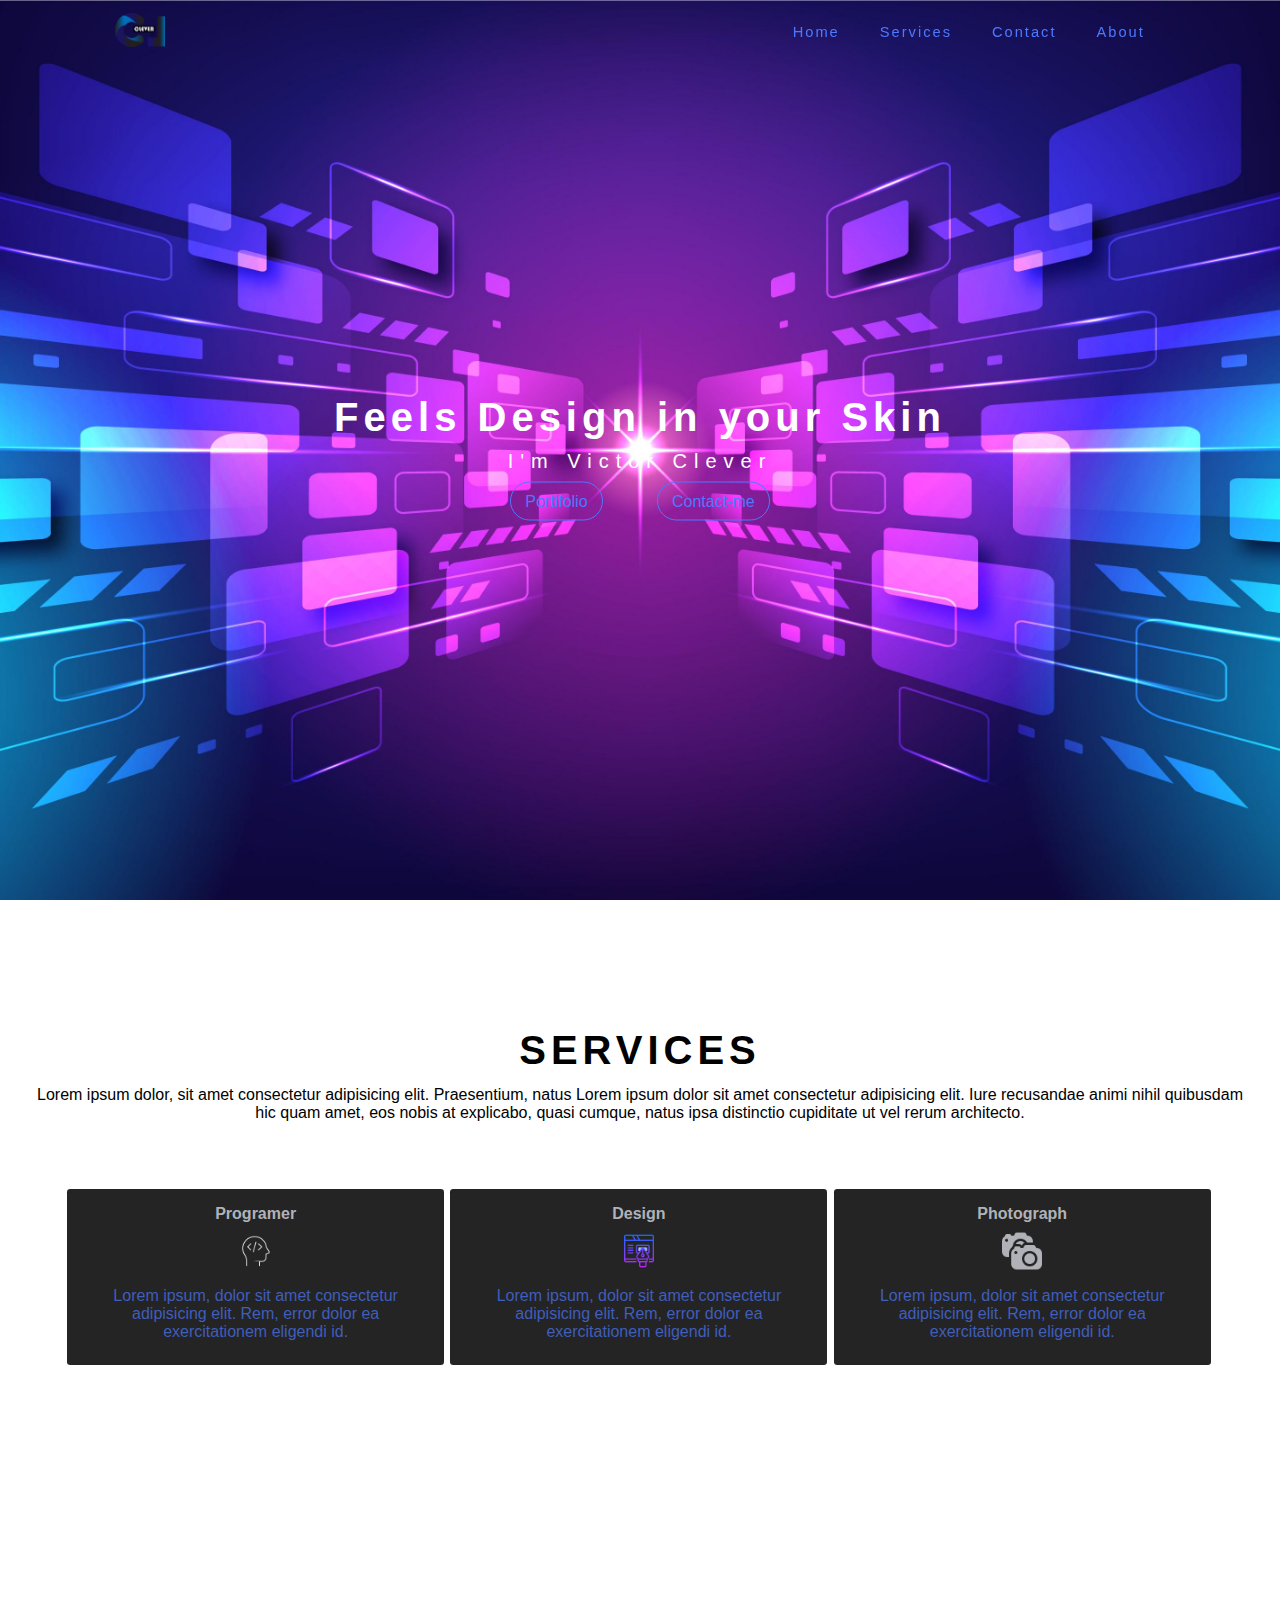
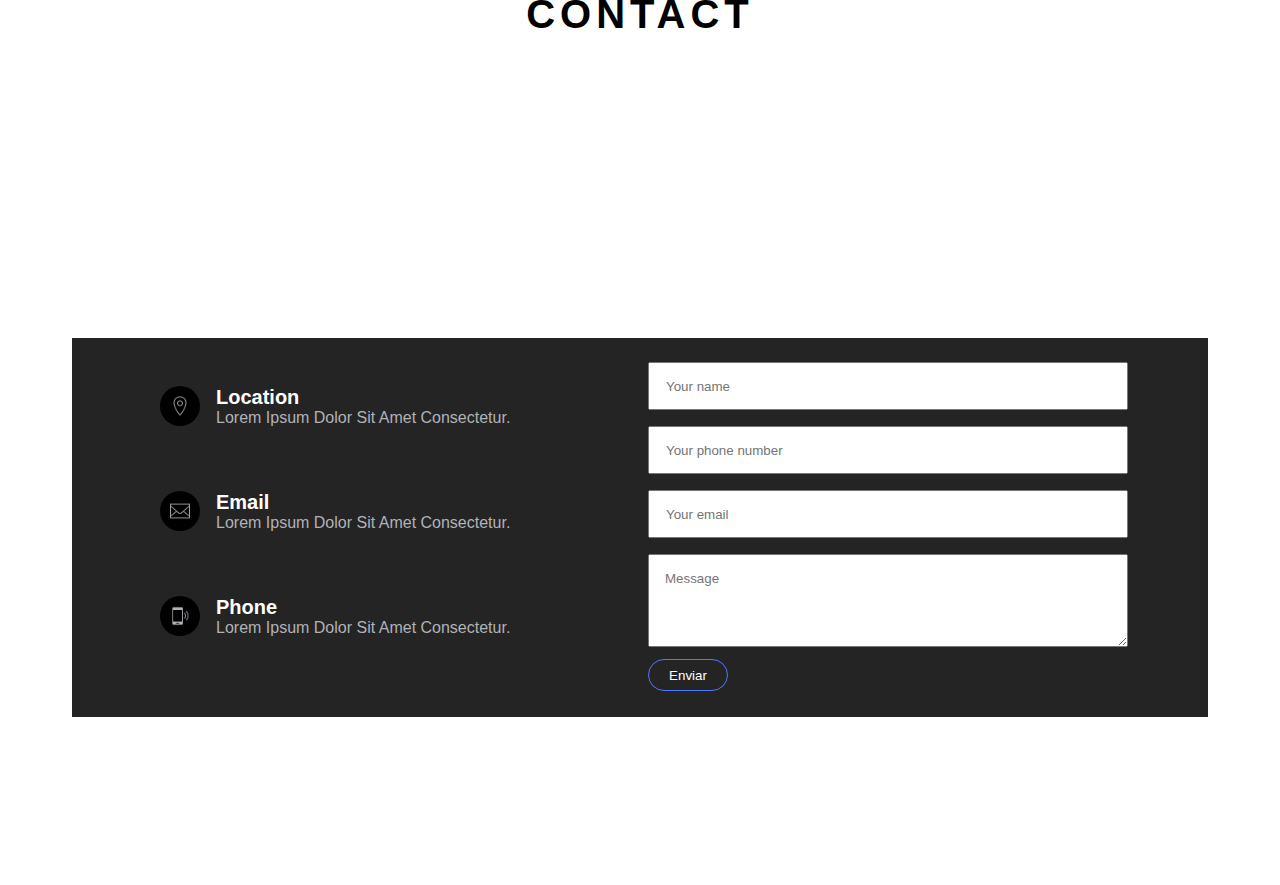
<file: Documents/pratica_css/index.html>
<!DOCTYPE html>
<html lang="en">

<head>
    <meta charset="UTF-8">
    <meta http-equiv="X-UA-Compatible" content="IE=edge">
    <meta name="viewport" content="width=device-width, initial-scale=1.0">
    <title>Clever</title>
    <link rel="stylesheet" href="style.css">
    <script src="script.js"></script>
    <link rel="shortcut icon" href="./img/favicon.png" type="image/x-icon">
</head>

<body>
    <!-- onload="load()" -->
    <header class="header ">
        <a href="#"><img src="./img/Logo_cleveer.png" alt="logo" width="50"></a>
        <div class="burger" id="burger" onclick="activeburger()">
            <div class="line1"></div>
            <div class="line2"></div>
            <div class="line3"></div>
        </div>
        <nav id="nav">
            <ul class="link">

                <li class="home">
                    <a href="#home">
                        Home
                    </a>
                </li>


                <li class="service">
                    <a href="#service">
                        Services
                    </a>
                </li>


                <li class="contacts">
                    <a href="#contacts">
                        Contact
                    </a>
                </li>


                <li class="about">
                    <a href="#about">
                        About
                    </a>
                </li>

            </ul>
        </nav>
    </header>

    <main>
        <section class="banner" id="home">
            <div id="container">

                <h1 class="span one">Feels Design in your Skin</h1>
                <p class="span two">I'm Victor Clever</p>
                <a href="#" class="btn"><span class="bt"></span> Portifolio</a>
                <a href="#" class="btn"><span class="bt"></span> Contact-me</a>
            </div>
        </section>




        <section class="services" id="service">
            <h1 class="title">SERVICES</h1>
            <p class="title1">Lorem ipsum dolor, sit amet consectetur adipisicing elit. Praesentium, natus Lorem ipsum
                dolor sit amet consectetur adipisicing elit. Iure recusandae animi nihil quibusdam hic quam amet, eos
                nobis at explicabo, quasi cumque, natus ipsa distinctio cupiditate ut vel rerum architecto.
            </p>
            <div id="cards">
                <div id="card">
                    <h4> Programer</h4>
                    <img src="./img/developer.png" width="40" alt="icone de programação">
                    <span>Lorem ipsum, dolor sit amet consectetur adipisicing elit. Rem, error dolor ea exercitationem
                        eligendi id.
                    </span>
                </div>
                <div id="card">
                    <h4>Design</h4>
                    <img src="./img/design.png" width="40" alt="design">
                    <span>Lorem ipsum, dolor sit amet consectetur adipisicing elit. Rem, error dolor ea exercitationem
                        eligendi id.
                    </span>
                </div>
                <div id="card">
                    <h4>Photograph</h4>
                    <img src="./img/cameras.png" width="40" alt="icone fotografia">
                    <span>Lorem ipsum, dolor sit amet consectetur adipisicing elit. Rem, error dolor ea exercitationem
                        eligendi id.
                    </span>
                </div>
            </div>
        </section>


        <section class="contact" id="contacts">
            <h1 class="title">CONTACT</h1>
            <!-- <div id="iframe"> -->
            <iframe id="iframe"
                src="https://www.google.com/maps/embed?pb=!1m18!1m12!1m3!1d13651.45302756153!2d13.38287880736602!3d-8.78032797165449!2m3!1f0!2f0!3f0!3m2!1i1024!2i768!4f13.1!3m3!1m2!1s0x1a51fb9cc8ea3e0f%3A0xca054395a30055a5!2sI-Byte%20OtM%20Lda!5e0!3m2!1spt-PT!2sao!4v1667322921960!5m2!1spt-PT!2sao"
                width="600" height="300" style="border:0;" allowfullscreen="" loading="lazy"
                referrerpolicy="no-referrer-when-downgrade"></iframe>
            <!-- </div> -->
            <div id="infoform">
                <div id="info">
                    <div class=" info adress">
                        <figcaption><img src="./img/adress.png" width="20" alt="gps"></figcaption>
                        <h4>Location</h4>
                        <p>Lorem ipsum dolor sit amet consectetur.</p>
                    </div>
                    <div class=" info email">
                        <figcaption><img src="./img/email.png" width="20" alt="gps"></figcaption>
                        <h4>Email</h4>
                        <p>Lorem ipsum dolor sit amet consectetur.</p>
                    </div>
                    <div class=" info phone">
                        <figcaption><img src="./img/phone.png" width="20" alt="gps"></figcaption>
                        <h4>Phone</h4>
                        <p>Lorem ipsum dolor sit amet consectetur.</p>
                    </div>
                </div>
                <div id="form">
                    <form action="" method="post">
                        <input type="text" name="nome" class="input" placeholder="Your name"><br>
                        <input type="text" name="phone" class="input" placeholder="Your phone number"><br>
                        <input type="text" name="email" class="input" placeholder="Your email"><br>
                        <textarea name="message" placeholder="Message" rows="5"></textarea><br>
                        <button type="submit" class="button1" name="submit"><span class="bt"></span>Enviar</button>
                    </form>

                </div>
            </div>
        </section>


        <section id="about"></section>


    </main>
</body>
<script>
    window.addEventListener("scroll", function () {
        let header = document.querySelector("header");
        header.classList.toggle("nova", window.scrollY > 200);

    })
    function activeburger() {
        var nav = document.getElementById("nav");
        var burger = document.getElementById("burger");
        nav.classList.toggle("active");
        burger.classList.toggle("active");
    }
    // function activenav() {
    //     var nav = document.querySelector("li");
    //     nav.classList.toggle("active");
    // }


</script>

</html>
</file>
<file: Documents/pratica_css/style.css>
*
{
    margin: 0;
    padding: 0;
    box-sizing: border-box;
    font-family: sans-serif;
    transition: all .5s;
    scroll-behavior:smooth;
}

body
{
    
    max-width: 100vw;
    min-height: 200vh;
    overflow-X: hidden;
    background-color:#fff ;
    
    


}
header.header
{
    /* background-image: linear-gradient(rgba(0, 0, 0, 0.2),rgba(0,0,0,0.2)) ; */
    width: 100vw;
    height: 50px;
    display: flex;
    align-items: center;
    justify-content: space-between;
    padding: 2.5% 9%;
    position: fixed;
    transition: 0.9s;
    z-index: 10000;
    margin-bottom: 1rem;
    
}
header.nova{
    position: fixed;
    padding: 2% 7%;
    background-image: linear-gradient(rgba(0,0,0,0.8),rgba(0,0,0,0.8));
    /* background-color: rgb(36, 31, 31); */
    /* box-shadow: 2px 2px 10px #4d79ff; */
    transition: 0.9s;
    margin-bottom: 1rem;
    backdrop-filter: blur(1rem);
    
}
nav ul.link
{
    list-style: none;
    display: flex;
    /* transition: 5s; */
}

nav ul.link a {
    text-decoration: none;
    color: #4d79ff;
    letter-spacing: 2px;
    font-size: 11pt;
    /* position: relative; */
    
    
}
nav li {
    position: relative;
    margin:0px 20px;
    /* padding: 10px 10px 3px 10px; */
    
}

 nav li::after{
    content: '';
    top: 0;
    left: 0;
    bottom: 0;
    width: 0%;
    /* margin-left: 10px; */
    margin-bottom: -5px;
    border-bottom: 3px solid dodgerblue;
    position: absolute;
    transition: 0.6s ease-out;
}
 nav li.actived::after{
    content: '';
    top: 0;
    left: 0;
    bottom: 0;
    width: 50%;
    /* margin-left: 10px; */
    margin-bottom: -5px;
    border-bottom: 3px solid dodgerblue;
    position: absolute;
    transition: 0.6s ease-out;
}
nav li:hover::after {
    width: 50%;
}
.burger{cursor: pointer; display: none; }
.burger div{
    width: 32px;
    height: 2px;
    background: dodgerblue;
    margin: 4px;
    transition: .5s;
}
.banner{
    position: relative;
    background-image:url(./img/home.jpg);
    background-size: cover;
    background-position: center;
    background-repeat: no-repeat;
    background-attachment: fixed;
    width: 100%;
    height: 100vh;
}

div#container
{
    width: 100%;
    position: absolute;
    top: 50%;
    transform: translateY(-50%);
    text-align: center;
    color: #fff;
    animation-name: meio;
    animation-duration: 3s;
    transition: 5s ease-in-out;
}
/* services start */
.services{
    margin: 3rem 2rem 6rem 2rem ;
    /* border: 1px solid #000; */
}
 .title{
    padding: 5rem .5rem .5rem .5rem ;
    text-align: center;
}
.services .title1{

    text-align: center;
}
.services #cards {
    max-width: 100%;
    /* border: 1px solid #000; */
    margin: 3rem 1rem 1rem 1rem;
    display: flex;
    flex-direction: row;
    align-items: center;
    /* flex-wrap: wrap; */
    padding: 1rem;
    
}
.services #cards #card{
    width: 32.72%;
    padding: .5rem;
    margin: .2rem;
    border-radius: .2rem;
    /* background-image: linear-gradient(rgba(0,0,0,0.8),rgba(0,0,0,0.8)); */
    background-color: rgba(0, 0, 0, 0.86);
    cursor: pointer;
}
.services #cards #card h4{
    color: #b1b2b8;
    text-align: center;
    padding: .5rem;
}
.services #cards #card span{
    color: #4d7affb0;
    display: block;
    text-align: center;
    padding: 1rem;
}
.services #cards #card img{
    display: block;
    margin: auto;
}
.services #cards #card:hover{
    background-color: #000;
    transform: translateY(.5rem);
}
.services #cards #card:hover h4{
    color: #fff;
}
.services #cards #card:hover span{
    color: #4d7aff;
}
/* services ends */
/* contact serivices */
.contact{
    margin: 8rem 2rem;
    /* border: 1px solid #000; */
    padding: 0 2.5rem 2.5rem 2.5rem;
}
/* iframe strarts */
#iframe{
    position: relative;
    display: block;
    width: 100%;
    height: 18rem;
    /* background-color: #b1b2b8; */
}
.contact #infoform{
    background-color: rgba(0, 0, 0, 0.86);
    display: flex;
    flex-wrap: wrap;
    justify-content: center;
    /* width: 100%; */
}
/* info */
.contact #info{
    padding: 1rem 1rem;
    margin-right: 2rem;
    /* width: 50%; */
}
.contact #info  figcaption{
    position: relative;
    background-color: #000;
    width: 2.5rem;
    height: 2.5rem;
    border-radius: 2.5rem;
    float: left;
    margin-right: 1rem;
}
.contact #info  img{
    position: absolute;
    top: 50%;
    left: 50%;
    transform: translate(-50%,-50%);
}
.contact #info h4{
    font-size: 15pt;
    color: #fff;
    text-transform: capitalize;
    /* padding-left: 1rem; */
    text-align: left;

}
.contact #info p{
    
    color: #b1b2b8;
    text-transform: capitalize;
    text-align: left;
    /* padding-left: 1rem; */
    width: 25rem;
}
.contact #info .adress,.email,.phone{
  margin: 2rem 1rem 4rem 1rem;
}
.contact #info .info:hover figcaption{
  background-color: #4d79ff;
}
/* formularios */
.contact #form{
    /* width: 50%; */
    padding: 1rem 1rem 1rem 1rem;
}
.contact #form input.input{
    width: 30rem;
    height: 3rem;
    outline-color: #4d79ff;
    padding: 1rem;
    margin: .5rem;
}
.contact #form textarea{
    outline-color: #4d79ff;
    padding: 1rem 1.1rem 0rem 1rem;
    margin: .5rem;
    width: 30rem;
}

.contact #form form button.button1{
    /* display: inline; */
    outline: none;
    /* border: none; */
    color: #fff;
    width: 5rem;
    height: 2rem;
    border-radius: 2.5rem;
    background-color: transparent;
    border: 0.5px solid #4d79ff;
    margin-left: .5rem;
    position: relative;
    transition: 0.5s;
    z-index: 1;

}


 




























@keyframes meio {
    0%{
        top:50%;
       
        transform: scale(0,0) translateY(-50%);
    }
   
    100%{
        top:50%;
        
        transform: scale(1,1) translateY(-50%);
        
    }
}

h1
{
    font-size: 30pt;
    letter-spacing: 5px;
    margin: 5px;
    transition: 0.5s ;
}
p.two
{
    cursor: pointer;
    font-size: 15pt;
    letter-spacing: 7px;
    margin: 10px 0px 20px 0px;
    transition: 0.5s ;
}
a.btn
{
    text-decoration: none;
    color: #4d79ff;
    border: 0.5px solid #4d79ff;
    padding: 10px 14px;
    margin: 25px;
    border-radius: 25px;
    
    position: relative;
    /* width: 100%; */
    transition: 0.5s;
}
span.bt
{
    position: absolute;
    width: 0%;
    height: 100%;
    top: 0;
    left: 0;
    background-color: #4d79ff;
    overflow: hidden;
    transition: 0.7s ease-in;
    border-radius: 25px;
    z-index: -1;
}
a:hover span.bt
{
    width: 100%;
}
.contact #form form button.button1:hover span.bt{
    width: 100%;
}
.contact #form form button.button1:hover{
    border: none;
}
a:hover 
{
    color: #fff;
    border: none;
}


@media screen and (max-width:604px){
    .services #cards{
        flex-direction: column;
    }
    .services #cards #card{
        width: 90%;
    }
    .services #cards #card:hover{
        transform: scale(110%);
        margin: 1rem;
    }

}



@media screen and (max-width: 680px) {
    nav ul.link
    {
        display: flex;
       position: absolute;
       top: 50px;
       right: 0;
       width: 50vw;
       /* background-image: linear-gradient(rgba(0,0,0,0.5),rgba(0,0,0,0.5)); */
       height: 0px;      
       flex-direction: column;
       align-items: center;
       justify-content: space-around;
       font-weight: bold;
       transition: .8s;
       visibility: hidden;
       overflow-y: hidden;
    }
    li::after{
        display: none;
    }
    
    nav#nav.active ul.link{
     display: flex;
     background-image: linear-gradient(rgba(0,0,0,0.8),rgba(0,0,0,0.8));
       height: calc(50vh - 10vh); 
       visibility: visible;
       overflow-y: auto;

     /* transition: 5s; */
    }
    
   nav#nav{
    display: flex;
   }
   nav ul.link a{
    padding: 10px 40px;
   }
   li::after{
    border-bottom: none;
   }
    li:active {
    color: #000;
    
   }
   div.burger {
    display: flex; flex-direction: column; transition: 0.5s;
    position: absolute;
    right: 60px;
    margin: 6px;
    transition: .5s;
   
   }
   
   header.header{
    position: fixed;
    padding: 2% 7%;
    background-image: linear-gradient(rgba(0,0,0,0.8),rgba(0,0,0,0.8));
    /* box-shadow: 2px 2px 10px #4d79ff; */
    /* transition: 0.9s; */
   }
   div.burger.active {
    transform: translateY(-13px);
    width: 0px;
    margin: 20px;
   }
   div.burger.active div{
    width: 20px;
   }

   div.burger.active div.line1{
    opacity: 0;
   } 
   
   div.burger.active div.line2{
    transform: rotate(135deg) translate(7px,-7px);   
   } 
   
   div.burger.active div.line3{
    transform: rotate(-135deg) ;
    
   } 

   /* div#info */

   div#info
   {
        width: 100%;
        margin-left: 1rem;
   }
   .contact #info p 
   {
    width: 100%;
    padding-left: 3.5rem;
   }

   
}
@media screen and (max-width: 366px){
    .contact #info p 
    {
     
     padding-left: 0;
    } 
}

@media screen and (max-width: 700px) {
    .contact #form
    {
        margin-right: 1rem;

    }
    .contact #form input.input
    {
        width: 100%;
    }
    .contact #form textarea
    {
        width: 100%;
    }
}
</file>
